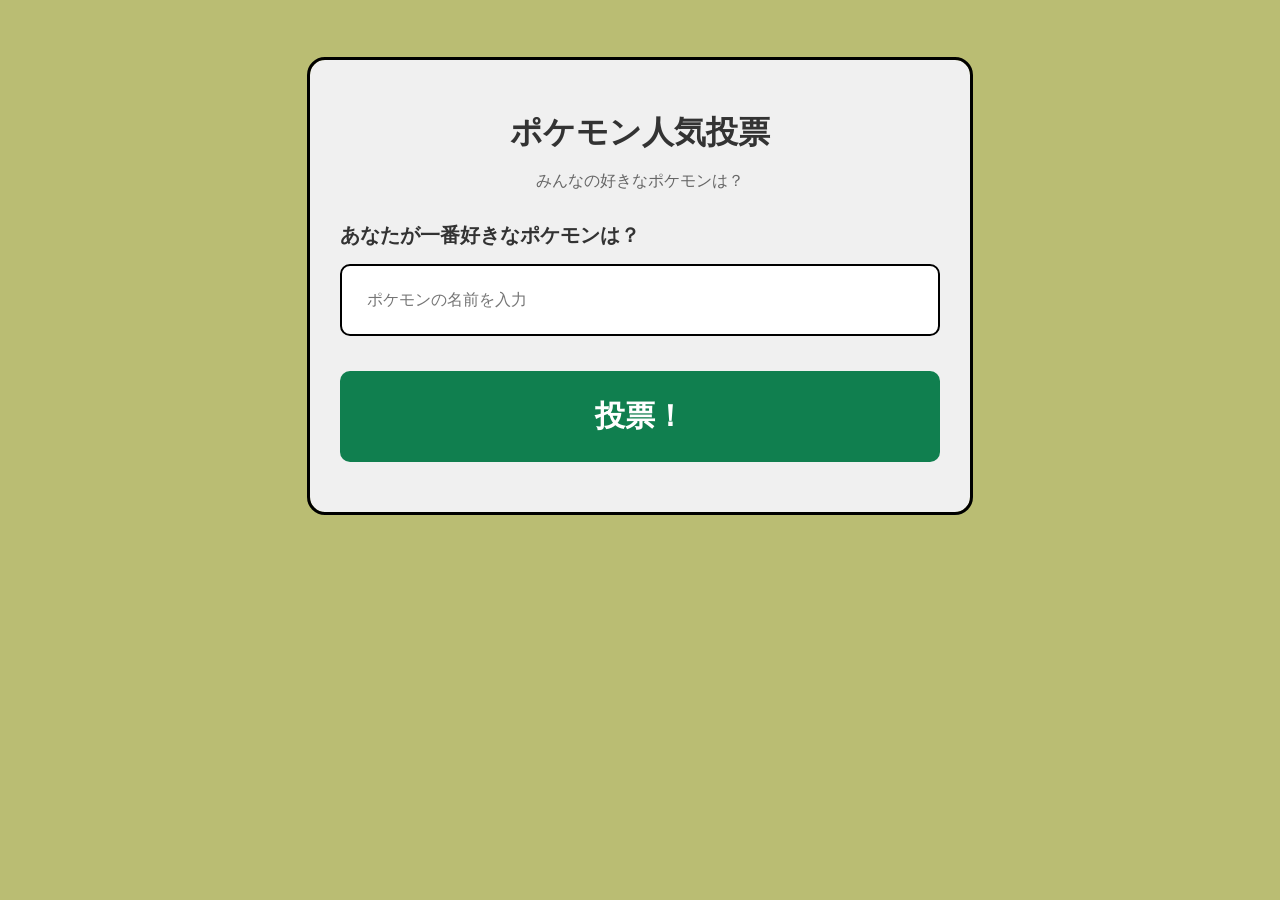
<file: index.html>
<!DOCTYPE html>
<html lang="ja">
<head>
    <meta charset="UTF-8">
    <meta name="viewport" content="width=device-width", initial-scale="1.0">
    <title>ポケモン人気投票</title>
    <link rel="stylesheet" href="./style.css">
</head>

<body>

    <main class="container">
        
        <h1>ポケモン人気投票</h1>
        <p>みんなの好きなポケモンは？</p> 

        <form id="surveyForm">

             <div class="question">
                <h2>あなたが一番好きなポケモンは？</h2>

                <input type="text" id="searchBox" placeholder="ポケモンの名前を入力" autocomplete="off">

                <div id="searchResults"></div>
             </div>

             <button type="submit">投票！</button>
        </form>

        <p id="message"></p>
    </main>

    <script src="script.js"></script>

</body>
</html>
</file>
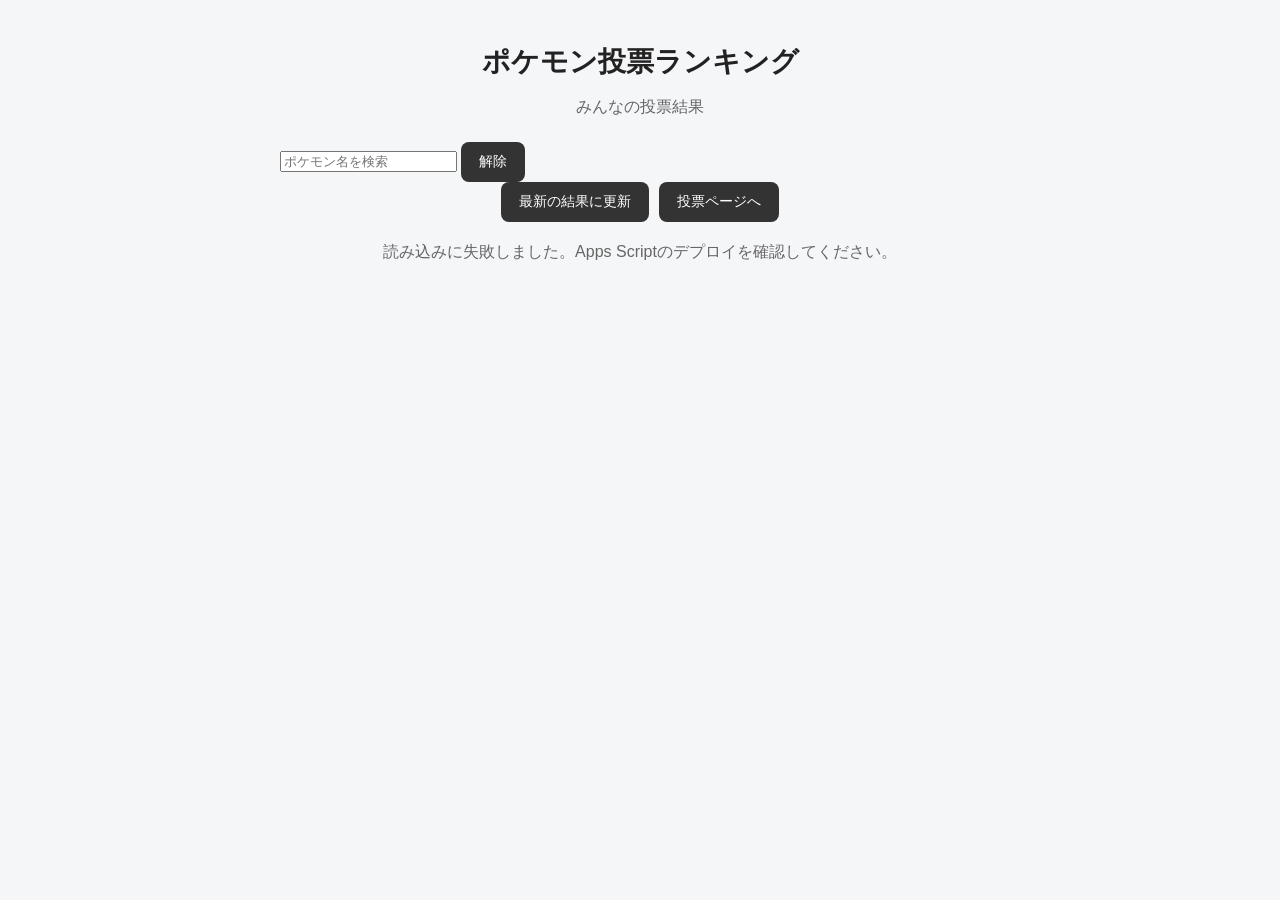
<file: ranking.html>
<!DOCTYPE html>
<html lang="ja">
<head>
  <meta charset="UTF-8">
  <meta name="viewport" content="width=device-width, initial-scale=1.0">
  <title>ポケモン投票ランキング</title>

  <style>
    * {
      box-sizing: border-box;
    }

    body {
      margin: 0;
      padding: 24px 16px;
      font-family: sans-serif;
      background: #f5f6f8;
      color: #222;
    }

    .container {
      max-width: 720px;
      margin: 0 auto;
    }

    h1 {
      text-align: center;
      font-size: 28px;
      margin-bottom: 8px;
    }

    .description {
      text-align: center;
      color: #666;
      margin-bottom: 24px;
    }

    .actions {
      display: flex;
      justify-content: center;
      gap: 10px;
      margin-bottom: 20px;
    }

    button, .vote-link {
      display: inline-block;
      padding: 11px 18px;
      border: none;
      border-radius: 8px;
      background: #333;
      color: white;
      font-size: 14px;
      text-decoration: none;
      cursor: pointer;
    }

    button:disabled {
      opacity: 0.6;
      cursor: wait;
    }

    #status {
      text-align: center;
      color: #666;
      margin: 20px 0;
    }

    #ranking {
      display: flex;
      flex-direction: column;
      gap: 10px;
    }

    .ranking-item {
      display: flex;
      align-items: center;
      gap: 14px;
      background: white;
      padding: 16px;
      border-radius: 10px;
      box-shadow: 0 1px 4px #0000000d;
    }

    .rank {
      flex: 0 0 54px;
      text-align: center;
      font-size: 20px;
      font-weight: bold;
      color: #555;
    }

    .rank.top {
      color: #b8860b;
    }

    .pokemon-name {
      flex: 1;
      min-width: 0;
      overflow-wrap: anywhere;
      font-size: 16px;
      font-weight: bold;
    }

    .votes {
      flex-shrink: 0;
      text-align: right;
      font-weight: bold;
      white-space: nowrap;
    }

    .votes small {
      display: block;
      margin-top: 3px;
      color: #777;
      font-size: 11px;
      font-weight: normal;
    }

    .empty {
      padding: 24px;
      background: white;
      border-radius: 10px;
      text-align: center;
      color: #666;
    }

    @media (max-width: 420px) {
      h1 {
        font-size: 23px;
      }

      .ranking-item {
        gap: 8px;
        padding: 13px 10px;
      }

      .rank {
        flex-basis: 44px;
        font-size: 17px;
      }

      .pokemon-name {
        font-size: 14px;
      }

      .votes {
        font-size: 14px;
      }
    }
  </style>
</head>

<body>
  <main class="container">
    <h1>ポケモン投票ランキング</h1>
    <p class="description">みんなの投票結果</p>
    <div class="search-area">
      <input type="text"
        id="searchBox"
        placeholder="ポケモン名を検索"
        autocomplete="off">
      <button type="button" id="clearSearch">解除</button>
    </div>

    <div class="actions">
      <button id="reloadButton" type="button"
        onclick="loadRanking()">
        最新の結果に更新
      </button>

      <a class="vote-link" href="index.html">
        投票ページへ
      </a>
    </div>

    <p id="status" role="status">ランキングを読み込み中...</p>
    <section id="ranking" aria-label="投票ランキング"></section>
  </main>

  <script>
    // 自分のApps ScriptのURL
    const SCRIPT_URL =
      "https://script.google.com/macros/s/AKfycbxHZEwtAd8CmZZsVhlyO-QT0_RK20cyJreqzUJBqtg6oEmzMqpP3BHqoIcbhJF5HxT-qA/exec";

    let requestScript = null;
    let requestTimer = null;

    function loadRanking() {
      const status = document.getElementById("status");
      const ranking = document.getElementById("ranking");
      const button = document.getElementById("reloadButton");

      // 前回の通信が残っていれば片付ける
      if (requestScript) {
        requestScript.remove();
        requestScript = null;
      }

      clearTimeout(requestTimer);

      status.textContent = "ランキングを読み込み中...";
      ranking.replaceChildren();
      button.disabled = true;

      // 一定時間応答がない場合はエラー表示
      requestTimer = setTimeout(function() {
        if (!requestScript) return;

        requestScript.remove();
        requestScript = null;
        button.disabled = false;
        status.textContent =
          "読み込みに失敗しました。時間をおいて再度お試しください。";
      }, 15000);

      // Apps Scriptからランキングを取得
      const script = document.createElement("script");
      requestScript = script;

      script.src = SCRIPT_URL +
        "?action=ranking&t=" + Date.now();

      script.onerror = function() {
        if (requestScript !== script) return;

        clearTimeout(requestTimer);
        requestScript = null;
        button.disabled = false;
        status.textContent =
          "読み込みに失敗しました。Apps Scriptのデプロイを確認してください。";
        script.remove();
      };

      document.body.appendChild(script);
    }

// 読み込んだランキングを保存
let allRanking = [];

// ひらがなをカタカナに変換
function toKatakana(text) {
  return text.replace(/[\u3041-\u3096]/g, function(char) {
    return String.fromCharCode(char.charCodeAt(0) + 0x60);
  });
}

// 検索結果を表示
function searchRanking() {
  const keyword = toKatakana(
    document.getElementById("searchBox").value.trim()
  );

  let filtered = allRanking;

  if (keyword !== "") {
    filtered = allRanking.filter(function(item) {
      return toKatakana(String(item.name))
        .includes(keyword);
    });

    // 検索に一致したポケモンを一番上にする
    filtered.sort(function(a, b) {
      const aName = toKatakana(String(a.name));
      const bName = toKatakana(String(b.name));

      const aStarts = aName.startsWith(keyword) ? 0 : 1;
      const bStarts = bName.startsWith(keyword) ? 0 : 1;

      return aStarts - bStarts ||
        Number(a.rank) - Number(b.rank);
    });
  }

  displayRanking(filtered);
}

// 検索欄のイベント
document.getElementById("searchBox")
  .addEventListener("input", searchRanking);

document.getElementById("clearSearch")
  .addEventListener("click", function() {
    document.getElementById("searchBox").value = "";
    searchRanking();
  });
    
// Apps Scriptが返すデータを受け取る関数
function showRanking(data) {
  if (!requestScript) return;

  clearTimeout(requestTimer);
  requestScript.remove();
  requestScript = null;

  document.getElementById("reloadButton").disabled = false;

  allRanking = Array.isArray(data) ? data : [];

  searchRanking();
}

// ランキングを実際に画面に表示する
function displayRanking(data) {
  const status = document.getElementById("status");
  const ranking = document.getElementById("ranking");

  ranking.replaceChildren();

  if (data.length === 0) {
    status.textContent = "該当するポケモンが見つかりません。";
    return;
  }

  status.textContent = data.length + "件を表示中";

  const fragment = document.createDocumentFragment();

  data.forEach(function(item) {
    const card = document.createElement("article");
    card.className = "ranking-item";

    const rank = document.createElement("div");
    rank.className = "rank";
    rank.textContent = item.rank + "位";

    if (Number(item.rank) <= 3) {
      rank.classList.add("top");
    }

    const name = document.createElement("div");
    name.className = "pokemon-name";
    name.textContent = item.name;

    const votes = document.createElement("div");
    votes.className = "votes";

    const voteCount = Number(item.votes);
    votes.textContent =
      (Number.isFinite(voteCount) ? voteCount : 0)
        .toLocaleString("ja-JP") + "票";

    const label = document.createElement("small");
    label.textContent = "得票数";

    votes.appendChild(label);
    card.append(rank, name, votes);
    fragment.appendChild(card);
  });

  ranking.appendChild(fragment);
}

    // ページを開いたら自動で読み込む
    loadRanking();
  </script>
</body>
</html>
</file>
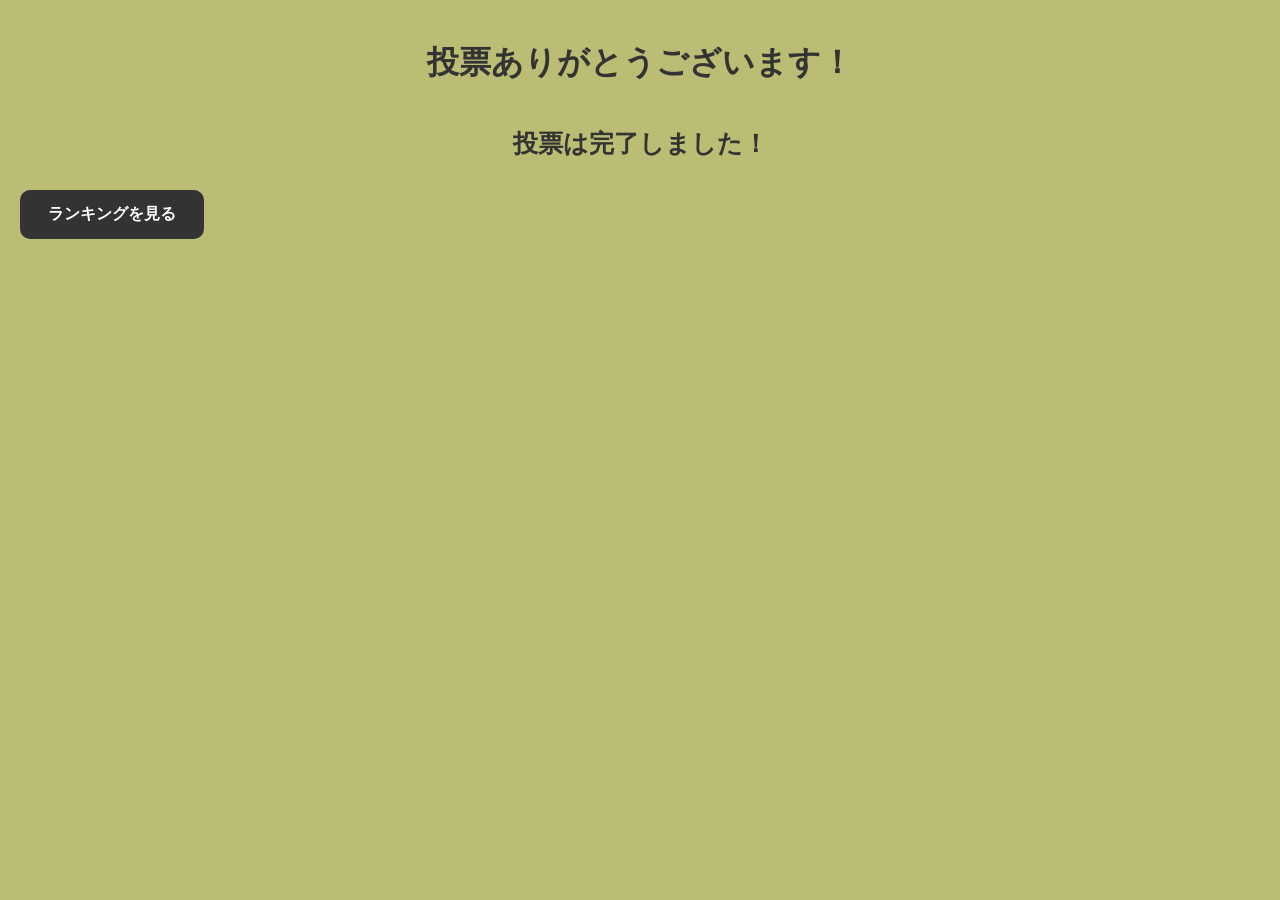
<file: voted.html>
<!DOCTYPE html>
<html lang="ja">
    <head>
        <meta charset="UTF-8">
        <title>投票完了</title>
        <link rel="stylesheet" href="./style.css"
    </head>
    <body>
        <h1>投票ありがとうございます！</h1>
        <h5>投票は完了しました！</h5>
        <a href="ranking.html" class="ranking-button">ランキングを見る</a>
    </body>
</html>
</file>
<file: style.css>
/* ページ */
body {margin: 0; padding: 20px; background-color: #babd73; font-family: sans-serif; color: #333;}

/* アンケート */
.container {max-width: 600px; margin: 40px auto; padding: 30px; background-color: #f0f0f0; 
    border-radius: 15px; box-shadow: 0 4px 15px raba(0, 0, 0, 0.1); outline: 3px solid #000;}

/* タイトル */
h1 {text-align: center; margin-bottom: 10px;}

/* 説明 */
.container > p {text-align: center; color: #666;}

/* 質問 */
.question {margin-top: 30px;}

/* 質問タイトル */
.question h2 {font-size: 20px; margin-bottom: 15px;}

/* 検索 */
#searchBox {width: 100%;padding: 25px; box-sizing: border-box; border: 2px solid #000; 
    border-radius: 10px; font-size: 16px; outline: none;}

/* 欄タッチ */
#searchBox:focus {border-color: #777;}

/* 検索結果 */
#searchResults {margin-top: 5px;}

/* 結果項目 */
.result {padding: 12px; background-color: white; border: 1px solid #ddd; cursor: pointer;}

/* 結果タッチ */
.result:hover {background-color: #f5f5f5;}

/* 投票ボタン */
button {width: 100%; margin-top: 30px; padding: 25px; border: none; border-radius: 10px; 
    background-color: #107f4f; color: #fff; font-size: 30px; font-weight: bold; cursor: pointer; transition: 0.2s;}

/* 投票触れ */
button:hover {opacity: 0.8;}

/* 投票押し */
button:active {transform: scale(0.97);}

/* 投票後 */
#message {margin-top: 20px; text-align: center; font-weight: bold;}

/*おーけー*/
h5 {text-align: center; margin-bottom: 10px; font-size: 25px;}

/*ランキングチェック*/
.ranking-button {
  display: inline-block;
  margin-top: 20px;
  padding: 14px 28px;
  background-color: #333;
  color: white;
  text-decoration: none;
  font-size: 16px;
  font-weight: bold;
  border-radius: 10px;
  transition: background-color 0.2s;
}

.ranking-button:hover {
  background-color: #555;
}

.search-area {
  display: flex;
  gap: 8px;
  margin-bottom: 18px;
}

.search-area input {
  flex: 1;
  min-width: 0;
  padding: 12px;
  border: 1px solid #ccc;
  border-radius: 8px;
  font-size: 16px;
  background: white;
}

.search-area button {
  padding: 12px 16px;
  border: none;
  border-radius: 8px;
  background: #777;
  color: white;
  cursor: pointer;
}
</file>
